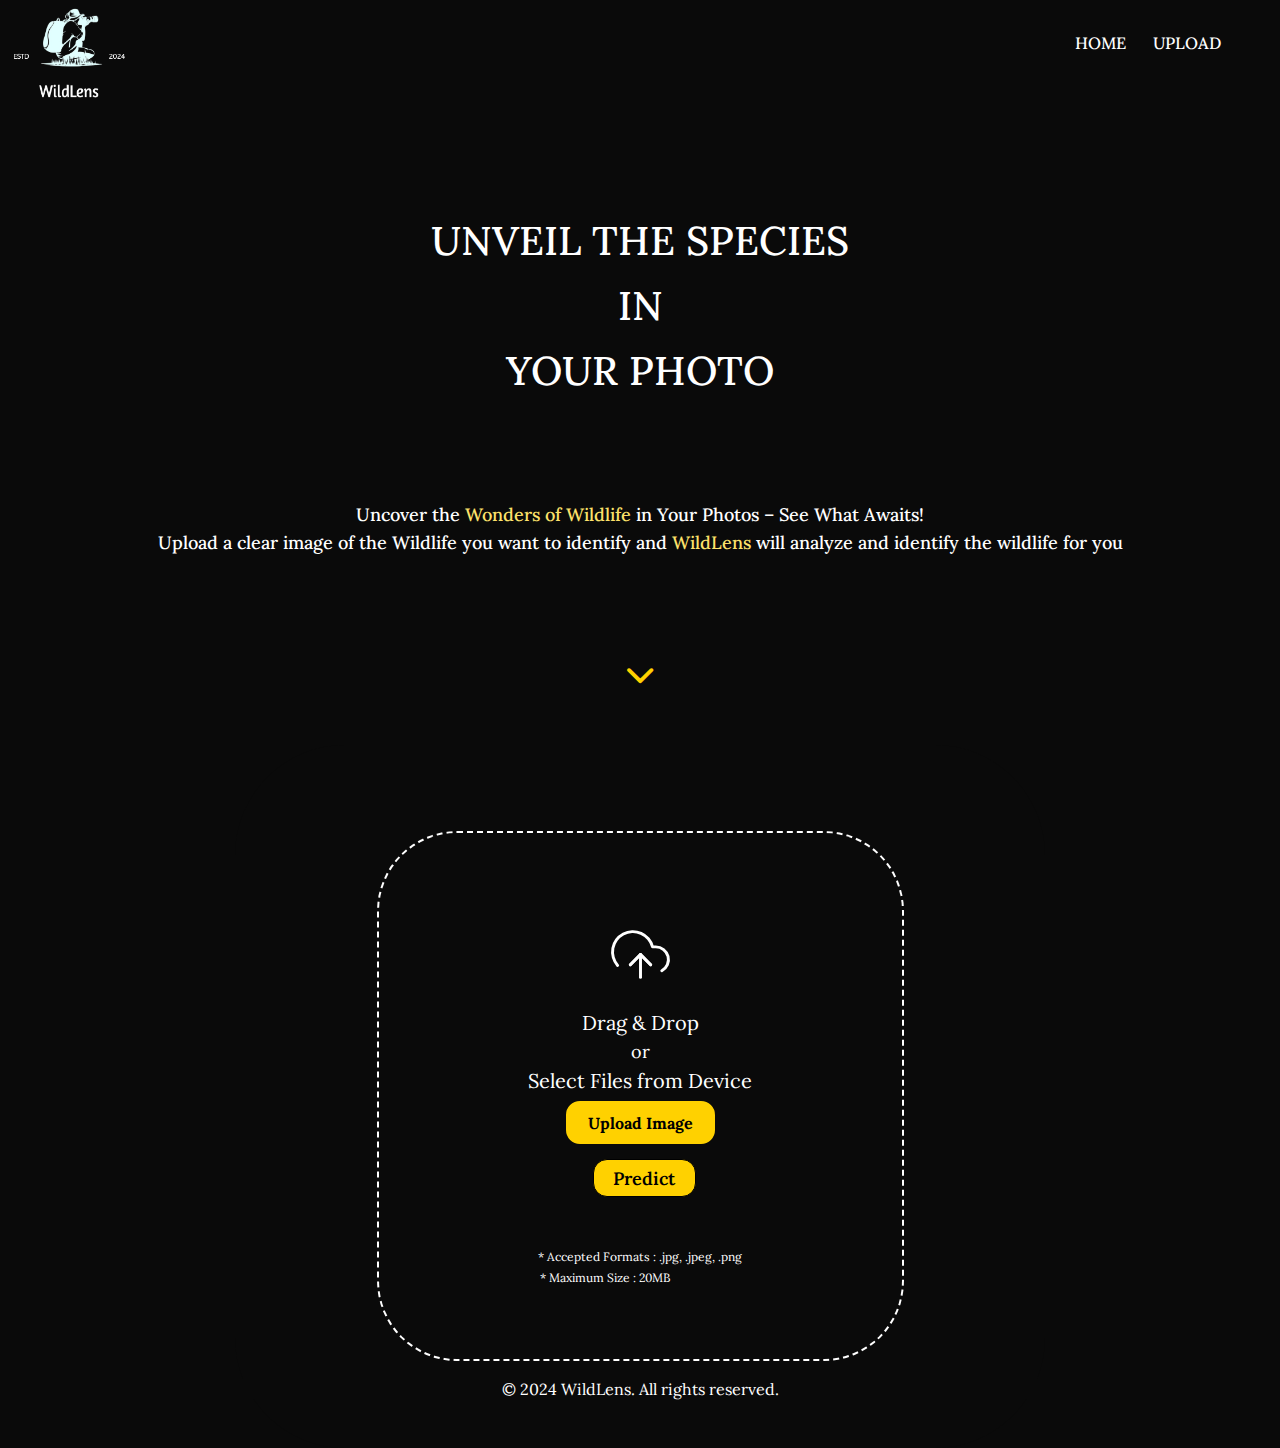
<file: Frontend/upload.html>
<!DOCTYPE html>
<html lang="en">

<head>
    <meta charset="UTF-8">
    <meta name="viewport" content="width=device-width, initial-scale=1.0">
    <title>WildLens</title>
    <link rel="stylesheet" href="style.css">
    <link rel="stylesheet" href="https://cdnjs.cloudflare.com/ajax/libs/font-awesome/6.0.0-beta3/css/all.min.css">
</head>

<body>

    <!-- <div class="xyz"> -->

    <!---------------------- Navbar -------------------------->

    <div class="navbar">
        <div class="navbar-left">
            <div class="logo">
                <img src="/Frontend/logo.png" alt="" srcset="">
            </div>
        </div>

        <div class="navbar-right">
            <a href="index.html">HOME</a>
            <a href="upload.html">UPLOAD</a>
        </div>
    </div>


    <!------------------- Heading --------------------->


    <div class="heading_upload">
        <div class="text">
            <p class="first">UNVEIL THE SPECIES</p>
            <p class="second">IN</p>
            <p class="third">YOUR PHOTO</p>
        </div>
    </div>

    <!------------------- Sub Heading ----------------->

    <div class="sub_heading">
        <div class="text">
            <p>Uncover the <span style="color: #fde26b;">Wonders of Wildlife</span>&nbsp;in Your Photos – See What
                Awaits!</p>
        </div>

        <div class="text_2">
            <p>Upload a clear image of the Wildlife you want to identify and <span
                    style="color: #fde26b;">WildLens</span> will analyze and identify the wildlife for you</p>
        </div>
    </div>

    <!------------------ Down Arrow ------------------->



    <div class="down-arrow_upload_page">
        <i class="fa-solid fa-chevron-down"></i>
    </div>


    <!------------ Upload Area ----------------->

    <div class="upload_area">

        <div class="inside">

            <div class="dashed">

                <div class="drag_drop">

                    <div class="upload_icon">
                        <img src="/Frontend/upload-icon.svg" alt="" srcset="">
                    </div>

                    <div class="title">
                        <p>Drag & Drop</p>
                    </div>

                    <div class="or">
                        <p>or</p>
                    </div>

                    <div class="upload_text">
                        <p>Select Files from Device</p>
                    </div>
                    <div class="fun">
                        <form method="POST" enctype="multipart/form-data" action="{{ url_for('upload') }}">
                            <div class="upload-btn">
                                <input type="file" id="file-upload" name="file"
                                    accept="image/png, image/jpg, image/jpeg, video/mp4, video/avi, video/mov" " required style="
                                    display: none;" />
                                <label for="file-upload" class="custom-file-upload">
                                    <p id="upload_status">Upload Image</p>
                                </label>
                            </div>
                            <button type="submit" class="submit-btn">Predict</button>
                        </form>
                    </div>

                    <div class="accepted-format">
                        <p>* Accepted Formats : .jpg, .jpeg, .png</p>
                    </div>

                    <div class="max-size">
                        <p>* Maximum Size : 20MB </p>
                    </div>

                </div>
            </div>

        </div>

        <!-- </div> -->
    </div>

    <!------------------- Copyright -------------------->

    <div class="copyright_upload">
        <div class="inner-copyright">
            <p>&copy; 2024 WildLens. All rights reserved.</p>
        </div>
    </div>


    <script src="script.js"></script>

</body>

</html>
</file>
<file: Frontend/style.css>
@import url('https://fonts.googleapis.com/css2?family=Inconsolata:wght@200..900&family=Inter:ital,opsz,wght@0,14..32,100..900;1,14..32,100..900&family=Lora:ital,wght@0,400..700;1,400..700&display=swap');

* {
    padding: 0;
    margin: 0;
    background-color: #0a0a0a;
    font-family: "Lora";
}



body {
    overflow-x: hidden;
}


@media (max-width: 412px) {

    .xyz {
        height: 2000px;
        width: 412px;
        display: flex;
        align-items: center;
        justify-content: center;
        overflow-y: hidden;
    }

    body {
        height: fit-content;
    }
}

/* ------------- Navbar --------------- */

.navbar {
    width: 100vw;
    height: 100px;
    position: fixed;
    display: flex;
    justify-content: space-between;
    align-items: center;
    z-index: 200;
}

@media (max-width: 412px) {

    .navbar {
        width: 412px;
        height: 100px;
        position: fixed;
        display: flex;
        justify-content: space-between;
        align-items: center;
        z-index: 200;
        overflow: hidden;
    }
}

/* ------------ Navbar Left ----------------- */

.navbar-right {
    display: flex;
    justify-content: space-between;
    width: 155px;
    position: relative;
    right: 50px;
    top: -7px;
}


.navbar-left .logo img {
    height: 95px;
    width: 117px;
    position: absolute;
    top: 6px;
    left: 11px;
    background-color: transparent;
}

@media (max-width: 412px) {
    .navbar-left .logo img {
        height: 63px;
        width: 73px;
        position: absolute;
        top: 10px;
        left: 11px;
        background-color: transparent;
    }
}

/* ---------- Navbar Right ----------------- */



.navbar-right a {
    cursor: pointer;
    text-decoration: none;
    color: white;
    font-size: 16.5px;
    transition: color 0.4s;
    font-weight: 500;
    width: 100px;
}

.navbar-right a:hover {
    color: #fce479;
}

@media (max-width: 412px) {
    .navbar-right {
        display: flex;
        justify-content: space-between;
        width: 90px;
        position: relative;
        right: 21px;
        top: -10px;
    }

    .navbar-right a {
        cursor: pointer;
        text-decoration: none;
        color: white;
        font-size: 10px;
        transition: color 0.4s;
        font-weight: 500;
    }

    .navbar-right a:hover {
        color: #fce479 !important;
    }
}

/* ------------ Intro ---------------- */

.intro {
    height: 630px;
    width: 100vw;
    position: relative;
    top: 127px;
    display: flex;
    align-items: center;
    justify-content: space-around;
}

@media (max-width:412px) {
    .intro {
        height: 630px;
        width: 412px;
        position: relative;
        top: 50px;
        overflow: hidden;
        display: flex;
        align-items: center;
        justify-content: space-around;
    }
}

.main h1 {
    color: white;
    display: flex;
    justify-content: center;
    font-size: 72px;
}

.main .middle {
    font-size: 69px;
    color: #ffd100;
}

@media (max-width: 412px) {
    .main .top {
        color: white;
        display: flex;
        justify-content: center;
        font-size: 42px;
    }

    .main .middle {
        font-size: 42px;
        color: #ffd100;
        position: relative;
        left: 64px;
        display: flex;
        flex-direction: column;
        width: 412px;
    }

    .main .middle .nature {
        position: relative;
        left: 35px;
    }

    .main .middle .wonders {
        position: relative;
        left: 30px;
    }

    .main .bottom {
        font-size: 42px;
        flex-direction: column;
        display: flex;
    }

    .main .bottom .with_a_single {
        position: relative;
        left: 35px;
    }

    .main .bottom .snap {
        position: relative;
        left: 148px;
    }
}

/* ------------------ Sub Intro ------------------- */

.sub-intro {
    height: 70px;
    width: 100vw;
    position: relative;
    color: white;
    font-size: 23px;
    top: 17px;
    display: flex;
    align-items: center;
    justify-content: center;
}

.sub-intro .text {
    display: block;
    text-align: center;
}

.sub-intro .upper {
    padding: 3px;
}

@media (max-width: 412px) {
    .sub-intro {
        height: 70px;
        width: 412px;
        position: relative;
        color: white;
        font-size: 14px;
        top: -93px;
        display: flex;
        align-items: center;
        justify-content: center;
        overflow: hidden;
    }
}

/* ----------------- Information ----------------- */

.info {
    position: relative;
    width: 100vw;
    height: 1000px;
    display: flex;
    top: 60px;
    padding-top: 300px;
    padding-left: 100px;
    justify-content: center;
}

@media (max-width: 412px) {
    .info {
        background: transparent;
        position: relative;
        width: 412px;
        height: 1937px;
        display: flex;
        top: -210px;
        padding-top: 300px;
        padding-left: 100px;
        justify-content: center;
        flex-direction: column;
        overflow: hidden;
        box-sizing: border-box;
    }
}

.info .White-Tailed_Deer {
    height: 830px;
    width: 608px;
    border-radius: 3px;
}

@media (max-width: 412px) {
    .info .White-Tailed_Deer {
        height: 519px;
        width: 303px;
        border-radius: 3px;
        position: relative;
        right: 41px;
        bottom: 421px;
    }
}

.info .Great-Horned_Owl {
    height: 300px;
    width: 300px;
    z-index: 2;
    position: relative;
    top: 625px;
    left: -150px;
    border-radius: 3px;
}

@media (max-width: 412px) {
    .info .Great-Horned_Owl {
        height: 180px;
        width: 160px;
        z-index: 2;
        position: relative;
        top: -558px;
        left: 134px;
        border-radius: 3px;
    }
}

.heading {
    height: 130px;
    width: 555px;
    color: white;
    font-size: 46px;
    padding-right: 50px;
    position: relative;
    right: 180px;
}

@media (max-width: 412px) {
    .heading {
        height: 130px;
        width: 412px;
        color: white;
        font-size: 26px;
        padding-right: 50px;
        position: relative;
        right: 180px;
    }
}

.heading .first {
    font-weight: 600;
}

@media (max-width: 412px) {
    .heading .first {
        font-weight: 600;
        position: relative;
        right: -96px;
        top: -537px;
        background: transparent;
    }
}

.heading .second {
    padding-top: 10px;
    font-weight: 600;
}

@media (max-width: 412px) {
    .heading .second {
        padding-top: 10px;
        font-weight: 600;
        position: relative;
        right: -96px;
        top: -537px;
        background: transparent;
    }
}

.heading .first_para {
    height: 170px;
    width: 610px;
    font-size: 18px;
    line-height: 28px;
    position: relative;
    top: 50px;
}

@media (max-width: 412px) {
    .heading .first_para {
        height: 170px;
        width: 365px;
        font-size: 18px;
        line-height: 28px;
        position: relative;
        top: -500px;
        text-align: justify;
        left: 106px;
    }
}

.heading .second_para {
    height: 170px;
    width: 610px;
    font-size: 18px;
    line-height: 28px;
    position: relative;
    top: 80px;
}

@media (max-width:412px) {
    .heading .second_para {
        height: 170px;
        width: 378px;
        font-size: 18px;
        line-height: 28px;
        position: relative;
        top: -363px;
        text-align: justify;
        left: 101px;
    }
}

.div_third_para {
    position: relative;
    top: 160px;
    left: 70px;
    height: 200px;
    width: 610px;
    display: flex;
    padding-right: 20px;
    box-sizing: border-box;
}

@media (max-width:412px) {
    .div_third_para {
        display: flex;
        padding-right: 20px;
        box-sizing: border-box;
        height: 170px;
        width: 384px;
        font-size: 18px;
        line-height: 28px;
        position: relative;
        top: -251px;
        text-align: justify;
        left: 106px;
    }
}

.heading .third_para {
    height: 140px;
    width: 590px;
    font-size: 18px;
    line-height: 28px;
}

.div_fourth_para {
    position: relative;
    top: 94px;
    left: 70px;
    height: 170px;
    width: 610px;
    padding-right: 20px;
    box-sizing: border-box;
}

.heading .fourth_para {
    height: 170px;
    width: 590px;
    font-size: 18px;
    line-height: 28px;
}

@media (max-width:412px) {
    .heading .fourth_para {
        display: flex;
        padding-right: 20px;
        box-sizing: border-box;
        height: 170px;
        width: 398px;
        font-size: 18px;
        line-height: 28px;
        position: relative;
        top: -346px;
        text-align: justify;
        left: 29px;
    }
}

/* ----------------- Grid -------------------- */

.outer_div {
    display: flex;
    justify-content: center;
    width: 100vw;
    height: 1750px;
}

@media (max-width: 412px) {
    .outer_div {
        display: flex;
        justify-content: center;
        width: 412px;
        height: 1967px;
        position: relative;
        bottom: 518px;
        background: transparent;
        overflow: hidden;
    }
}


.grid {
    position: relative;
    top: 350px;
    left: 100px;
    height: 1750px;
    display: grid;
    grid-template-rows: 650px 650px;
    grid-template-columns: repeat(2, 900px);
    grid-template-areas:
        "upper_left     upper right "
        "lower_left     upper_right "
    ;
}

@media only screen and (max-width: 412px) {
    .grid {
        height: 1618px;
        display: grid;
        grid-template-rows: 372px 515px 386px 345px;
        grid-template-columns: 1fr;
        grid-template-areas:
            "upper_left"
            "upper_right"
            "lower_left"
            "lower_right";

    }
}


/* --------------- Upper Left Grid ---------------- */


.upper_left {
    display: grid;
    grid-template-rows: 1fr;
    grid-template-columns: 1fr;
    overflow: hidden;
}


.upper_left .text {
    width: 900px;
    display: flex;
    justify-content: center;
    align-items: center;
    color: white;
    position: relative;
    top: -510px;
    background: transparent;
    text-shadow: 1px 5px 12px black;
}

.upper_left .text .p_caption {
    background: transparent;
    font-weight: 500;
    font-size: 56px;
}

.upper_left .info_text {
    display: flex;
    justify-content: center;
    align-items: center;
    color: white;
    position: relative;
    bottom: 410px;
    background-color: transparent;
    text-align: center;
    text-shadow: 0px 4px 5px black;
    width: 900px;
}

.upper_left .p_info {
    background-color: transparent;
    font-weight: 500;
    font-size: 20px;
    width: 600px;
}

.upper_left img {
    height: 650px;
    width: 1000px;
    position: relative;
    left: -100px;
    opacity: 0.7;
}

@media only screen and (max-width: 412px) {
    .upper_left {
        display: grid;
        grid-template-rows: 1fr;
        grid-template-columns: 1fr;
    }

    .upper_left .text {
        width: 322px;
        display: flex;
        justify-content: center;
        align-items: center;
        color: white;
        position: relative;
        top: -231px;
        background: transparent;
        text-shadow: 1px 5px 12px black;
        left: 41px;
    }

    .upper_left .text .p_caption {
        background: transparent;
        font-weight: 500;
        font-size: 29px;
    }

    .upper_left .info_text {
        display: flex;
        justify-content: center;
        align-items: center;
        color: white;
        position: relative;
        bottom: 205px;
        background-color: transparent;
        text-align: center;
        text-shadow: 0px 4px 5px black;
        width: 300px;
        left: 52px;
    }

    .upper_left .p_info {
        background-color: transparent;
        font-weight: 500;
        font-size: 17px;
        width: 600px;
    }

    .upper_left img {
        height: 372px;
        width: 531px;
        position: relative;
        left: -100px;
        opacity: 0.7;
    }

}

/* ------------ Upper Right Grid ------------- */

.upper_right {
    display: grid;
    width: 650px;
    grid-template-columns: 1fr;
    grid-template-rows: repeat(2, 325px);
    grid-template-areas:
        "top   "
        "bottom";
    height: 650px;
}

@media only screen and (max-width: 412px) {
    .upper_right {
        display: grid;
        grid-template-rows: 250px 1fr;
        grid-template-columns: 1fr;
    }
}

/* ------------ Upper Right Grid -> Top ------------- */

.upper_right .top {
    display: grid;
    grid-template-rows: repeat(1, 325px);
    grid-template-columns: repeat(2, 325px);
    grid-template-areas: "top_left""top_right";
}




.upper_right .top_left {
    height: 325px;
    width: 325px;
}

@media only screen and (width:412px) {
    .upper_right .top_left {}
}

.upper_right .top_left img {
    height: 325px;
    width: 325px;
}


.upper_right .top .text_heading {
    color: white;
    text-align: center;
    font-size: 18px;
    font-weight: 600;
}

.upper_right .top .text_info {
    color: white;
    box-sizing: border-box;
    padding: 40px;
    width: 300px;
    font-size: 17px;
    position: relative;
    top: 20px;
    left: 13px;
    background-color: transparent;
    font-weight: 400;
}

@media only screen and (width:412px) {
    .upper_right .top {
        display: grid;
        grid-template-rows: 1fr;
        grid-template-columns: 250px 1fr;
        grid-template-areas: "top_left""top_right";
    }

    .upper_right .top_left {
        height: 325px;
        width: 325px;
    }

    .upper_right .top_left img {
        height: 250px;
        width: 250px;
    }


    .upper_right .top .text_heading {
        color: white;
        text-align: center;
        font-size: 18px;
        position: relative;
        top: 24px;
        font-weight: 600;
        width: 128px;
        background-color: transparent;
        right: -12px;
        background: transparent;
    }

    .upper_right .top .text_info {
        color: white;
        box-sizing: border-box;
        padding: 40px;
        width: 239px;
        font-size: 13px;
        position: relative;
        top: 20px;
        left: -28px;
        background-color: transparent;
        font-weight: 400;
    }
}

/* ------------ Upper Right Grid -> Bottom ------------- */

.upper_right .bottom {
    display: grid;
    grid-template-rows: repeat(1, 325px);
    grid-template-columns: repeat(2, 325px);
    grid-template-areas:
        "bottom_left "
        "bottom_right";
}



.bottom_left {
    height: 325px;
    width: 325px;
    color: white;
}

.bottom_left .text_heading {
    color: white;
    text-align: center;
    font-size: 28px;
    position: relative;
    top: 40px;
    font-weight: 600;
    width: 325px;
}


.bottom_left .text_info {
    color: white;
    box-sizing: border-box;
    padding: 40px;
    width: 300px;
    font-size: 17px;
    position: relative;
    top: 35px;
    left: 13px;
    background-color: transparent;
    font-weight: 400;
}


@media only screen and (max-width:412px) {
    .upper_right .bottom {
        display: grid;
        grid-template-columns: 250px 400px;
        grid-template-rows: 256px;
        grid-template-areas:
            "bottom_left ""bottom_right";
    }

    .bottom_left {
        height: 325px;
        width: 325px;
        color: white;
    }

    .bottom_left .text_heading {
        color: white;
        text-align: center;
        font-size: 18px;
        position: relative;
        top: 55px;
        font-weight: 600;
        width: 146px;
        left: 42px;
    }



    .bottom_left .text_info {
        color: white;
        box-sizing: border-box;
        padding: 40px;
        width: 246px;
        font-size: 13px;
        position: relative;
        top: 35px;
        left: 4px;
        background-color: transparent;
        font-weight: 400;
    }
}

.upper_right .bottom_right {
    overflow: hidden;
}


.upper_right .bottom_right img {
    height: 256px;
    width: 393px;
    object-fit: cover/contain;
    position: relative;
    right: 33px;
}

/* --------------- Lower Left Grid ------------------ */

.lower_left {
    display: grid;
    grid-template-rows: repeat(2, 325px);
    grid-template-columns: 1fr;
    grid-template-areas: "top"
        "bottom";
}

@media only screen and (max-width: 412px) {
    .lower_left {
        display: grid;
        grid-template-columns: 1fr;
        grid-template-rows: 205px 205px;
        grid-template-areas:
            "top   "
            "bottom";
    }
}

/* ----------------- Lower Left Grid -> Top --------------- */

.lower_left .top .text_heading {
    color: white;
    text-align: center;
    font-size: 28px;
    position: relative;
    top: 76px;
    font-weight: 600;
    width: 325px;
    left: 10px;
}

.lower_left .top .text_info {
    color: white;
    box-sizing: border-box;
    padding: 60px;
    font-size: 17px;
    position: relative;
    top: 62px;
    left: 13px;
    background-color: transparent;
    font-weight: 400;
}

@media only screen and (max-width:412px) {
    .lower_left .top .text_heading {
        color: white;
        text-align: center;
        font-size: 22px;
        position: relative;
        top: 25px;
        font-weight: 600;
        width: 168px;
        left: 38px;
    }

    .lower_left .top .text_info {
        color: white;
        padding: 60px;
        box-sizing: border-box;
        font-size: 13px;
        position: relative;
        top: -12px;
        left: -16px;
        background-color: transparent;
        font-weight: 400;
        width: 454px;
    }
}

/* ----------------- Lower Left Grid -> Bottom --------------- */

.lower_left .bottom {
    overflow: hidden;
}

.lower_left .bottom img {
    height: 450px;
    width: 900px;
    object-fit: cover;
    position: relative;
    bottom: 122px;
}

@media only screen and (max-width:412px) {
    .lower_left .bottom img {
        height: 397px;
        width: 683px;
        object-fit: cover;
        position: relative;
        bottom: 122px;
    }
}

/* --------------- Lower Right Grid ----------------- */

.lower_right {
    display: grid;
    grid-template-rows: 1fr;
    grid-template-columns: 1fr;
    overflow: hidden;
    background-color: #000000;
}



.lower_right img {
    height: 650px;
    width: 900px;
    position: relative;
    left: -96px;
    top: 90px;
}


.lower_right p {
    background-color: transparent;
}

.lower_right .text_heading {
    color: white;
    text-align: center;
    font-size: 46px;
    position: relative;
    bottom: 471px;
    font-weight: 600;
    width: 325px;
    left: 117px;
    background: transparent;
    text-shadow: 1px 5px 12px black;
}

.lower_right .text-info {
    color: white;
    padding: 60px;
    box-sizing: border-box;
    font-size: 18px;
    position: relative;
    top: -477px;
    left: 58px;
    background-color: transparent;
    font-weight: 400;
    text-shadow: 1px 5px 8px black;
    width: 564px;
}

@media only screen and (max-width: 412px) {
    .lower_right {
        display: grid;
        grid-template-rows: 1fr;
        grid-template-columns: 1fr;
        background-color: #000000;
    }

    .lower_right img {
        height: 373px;
        width: 609px;
        position: relative;
        left: -96px;
        top: 31px;
    }


    .lower_right p {
        background-color: transparent;
    }

    .lower_right .text_heading {
        color: white;
        text-align: center;
        font-size: 26px;
        position: relative;
        bottom: 281px;
        font-weight: 600;
        width: 188px;
        left: 43px;
        background: transparent;
        text-shadow: 1px 5px 12px black;
    }

    .lower_right .text-info {
        color: white;
        box-sizing: border-box;
        padding: 60px;
        font-size: 14px;
        position: relative;
        top: -313px;
        left: -12px;
        background-color: transparent;
        font-weight: 400;
        text-shadow: 1px 5px 8px black;
        width: 456px;
        box-sizing: border-box;
    }
}

/* ------------ Down Arrow ----------------- */

.down-arrow {
    display: flex;
    justify-content: center;
    align-items: center;
    background: transparent;
    position: relative;
    top: 271px;
    height: 50px;
    animation: vertical 1.5s linear infinite
}

@keyframes vertical {
    0% {
        transform: translateY(0);
    }

    50% {
        transform: translateY(-25%);
    }

    100% {
        transform: translateY(0%);
    }
}

.fa-solid {
    color: #ffd100;
    font-size: 30px;
}

@media only screen and (max-width:412px) {
    .down-arrow {
        display: flex;
        justify-content: center;
        align-items: center;
        background: transparent;
        position: relative;
        top: -525px;
        height: 50px;
        animation: vertical 1.5s linear infinite;
        overflow: hidden;
    }

    @keyframes vertical {
        0% {
            transform: translateY(0);
        }

        50% {
            transform: translateY(-25%);
        }

        100% {
            transform: translateY(0%);
        }
    }

    .fa-solid {
        color: #ffd100;
        font-size: 30px;
    }
}

/* -------------- Scroll ------------------- */

.outer {
    display: flex;
    justify-content: center;
    align-items: center;
}

.text-scroll {
    position: relative;
    top: 234px;
    height: 60px;
    width: 800px;
    color: white;
    display: flex;
    align-items: center;
    justify-content: center;
    font-size: 30px;
}

@media only screen and (max-width:412px) {
    .outer {
        display: flex;
        justify-content: center;
        align-items: center;
    }

    .text-scroll {
        position: relative;
        top: -540px;
        height: 102px;
        width: 272px;
        color: white;
        display: flex;
        align-items: center;
        justify-content: center;
        font-size: 20px;
    }
}


.scroll-container {
    width: 100vw;
    height: 450px;
    overflow: hidden;
    position: relative;
    top: 300px;
    display: flex;
    box-sizing: border-box;
}

.scroll-content {
    display: flex;
    width: 350%;
    animation: scroll 22s linear infinite;
}

.scroll-container:hover .scroll-content {
    animation-play-state: paused !important;
    cursor: pointer;
}

@keyframes scroll {
    0% {
        transform: translateX(0);
    }

    100% {
        transform: translateX(-100%);
    }
}

.scroll-content .one {
    height: 409px;
    width: 546px;
}

.scroll-content .two {
    height: 409px;
    width: 462px;
}

.scroll-content .three {
    height: 409px;
    width: 498px;
}

.scroll-content .four {
    height: 409px;
    width: 447px;
}

.scroll-content .five {
    height: 409px;
    width: 475px;
}

.scroll-content .six {
    height: 409px;
    width: 535px;
}

.scroll-content .seven {
    height: 409px;
    width: 408px;
}

.scroll-content .eight {
    height: 409px;
    width: 493px;
}

.scroll-content .nine {
    height: 409px;
    width: 457px;
}

.scroll-content .eleven {
    height: 409px;
    width: 560px;
}

.scroll-content .ten {
    height: 409px;
    width: 587px;
}

.scroll-content img {
    height: 400px;
    width: 350px;
    padding: 20px;
    border-radius: 25px;
}



.colored-line {
    height: 1px;
    background-color: #ffd100;
    position: relative;
    top: 57px;
    opacity: 0.8;
}

@media only screen and (max-width:412px) {
    .outer {
        display: flex;
        justify-content: center;
        align-items: center;
    }

    .text-scroll {
        position: relative;
        top: -540px;
        height: 102px;
        width: 272px;
        color: white;
        display: flex;
        align-items: center;
        justify-content: center;
        font-size: 20px;
    }


    .scroll-container {
        width: 100vw;
        height: 450px;
        overflow: hidden;
        position: relative;
        top: -518px;
        display: flex;
        box-sizing: border-box;
    }

    .scroll-content {
        display: flex;
        width: 350%;
        animation: scroll 22s linear infinite;
    }

    .scroll-container:hover .scroll-content {
        animation-play-state: paused !important;
        cursor: pointer;
    }

    @keyframes scroll {
        0% {
            transform: translateX(0);
        }

        100% {
            transform: translateX(-100%);
        }
    }

    .scroll-content .one {
        height: 409px;
        width: 546px;
    }

    .scroll-content .two {
        height: 409px;
        width: 462px;
    }

    .scroll-content .three {
        height: 409px;
        width: 498px;
    }

    .scroll-content .four {
        height: 409px;
        width: 447px;
    }

    .scroll-content .five {
        height: 409px;
        width: 475px;
    }

    .scroll-content .six {
        height: 409px;
        width: 535px;
    }

    .scroll-content .seven {
        height: 409px;
        width: 408px;
    }

    .scroll-content .eight {
        height: 409px;
        width: 493px;
    }

    .scroll-content .nine {
        height: 409px;
        width: 457px;
    }

    .scroll-content .eleven {
        height: 409px;
        width: 560px;
    }

    .scroll-content .ten {
        height: 409px;
        width: 587px;
    }

    .scroll-content img {
        height: 400px;
        width: 350px;
        padding: 20px;
        border-radius: 25px;
    }



    .colored-line {
        height: 1px;
        background-color: #ffd100;
        position: relative;
        top: 57px;
        opacity: 0.8;
    }

}

/* ------------ Copyright --------------- */

.copyright {
    height: 20px;
    width: 100vw;
    display: flex;
    align-items: center;
    justify-content: center;
    position: relative;
    bottom: -303px;
    background-color: #0a0a0a;
}

.inner-copyright {
    color: white;
}

@media only screen and (max-width:412px) {

    .copyright {
        height: 20px;
        width: 412px;
        display: flex;
        align-items: center;
        justify-content: center;
        position: relative;
        bottom: 532px;
        background-color: #0a0a0a;
    }

    .inner-copyright {
        color: white;
    }
}


/* ------------- Heading ----------------- */

.heading_upload {
    display: flex;
    justify-content: center;
    align-items: center;
    height: 250px;
    width: 100vw;
    position: relative;
    top: 180px;
    overflow: hidden;
}

.heading_upload p {
    color: white;
    font-size: 40px;
    display: flex;
    justify-content: center;
    align-items: center;
    line-height: 65px;
    font-weight: 500;

}

@media only screen and (max-width:412px) {
    .heading_upload {
        display: flex;
        justify-content: center;
        align-items: center;
        height: 250px;
        width: 100vw;
        position: relative;
        top: 180px;
        overflow: hidden;
    }

    .heading_upload p {
        color: white;
        font-size: 25px;
        display: flex;
        justify-content: center;
        align-items: center;
        line-height: 40px;
        font-weight: 500;
        width: 267px;

    }
}

/* ------------ Sub - Heading --------------- */

.sub_heading .text,
.text_2 {
    display: flex;
    justify-content: center;
    align-items: center;
    height: 40px;
    width: 100vw;
    position: relative;
    top: 244px;
    background-color: transparent;
}


.sub_heading p {
    color: white;
    font-size: 18px;
    font-weight: 500;
    background-color: transparent;
}

.sub_heading .text_2 {
    position: relative;
    top: 232px;
}

@media only screen and (max-width:412px) {

    .sub_heading .text,
    .text_2 {
        display: flex;
        justify-content: center;
        align-items: center;
        height: 40px;
        width: 358px;
        position: relative;
        top: 191px;
        background-color: transparent;
        left: 31px;
    }
}

/* ------------- Down Arrow -> Upload Section --------------- */

.down-arrow_upload_page {
    display: flex;
    justify-content: center;
    align-items: center;
    background: transparent;
    position: relative;
    top: 319px;
    height: 50px;
    animation: vertical 1.5s linear infinite
}

@keyframes vertical {
    0% {
        transform: translateY(0);
    }

    50% {
        transform: translateY(-25%);
    }

    100% {
        transform: translateY(0%);
    }
}

.fa-solid {
    color: #ffd100;
    font-size: 30px;
}


/* --------------- Upload Area ---------------- */

.upload_area {
    height: 620px;
    width: 100vw;
    background-color: white;
    display: flex;
    align-items: center;
    justify-content: center;
    position: relative;
    top: 400px;
    background-color: #0a0a0a;
}

.upload_area .inside {

    height: 613px;
    width: 720px;
    border-radius: 110px;
    padding: 45px;
    display: flex;
    align-items: center;
    justify-content: center;
    background-color: #0a0a0a;
    position: relative;
    bottom: -6px;
}

.upload_area .dashed {
    border: 2px dashed white;
    border-radius: 80px;
    height: 526px;
    width: 523px;
    display: flex;
    justify-content: center;
}

.upload_area .drag_drop {
    height: 350px;
    width: 322px;
    display: flex;
    justify-content: center;
    position: relative;
    top: 103px;
}

.upload_area .drag_drop {
    display: flex;
    align-items: center;
    flex-direction: column;
}

.upload_area .upload_icon {
    height: 72px;
    position: relative;
    top: -74px;

}



.upload_area .drag_drop img {
    height: 61px;
    width: 67px;
    cursor: pointer;
}

.upload_area .drag_drop .title {
    color: white;
    font-size: 20px;
    position: relative;
    top: -60px;
}

.upload_area .or {
    color: white;
    font-size: 18px;
    position: relative;
    bottom: 55px;
}

.upload_area .upload_text {

    color: white;
    font-size: 20px;
    position: relative;
    bottom: 50px;
}

@media only screen and (max-width:412px) {

    .upload_area {
        height: 620px;
        width: 400px;
        background-color: white;
        display: flex;
        align-items: center;
        justify-content: center;
        position: relative;
        top: 400px;
        background-color: #0a0a0a;
        overflow-x: hidden;
    }

    .upload_area .inside {

        height: 362px;
        width: 720px;
        border-radius: 110px;
        padding: 45px;
        display: flex;
        align-items: center;
        justify-content: center;
        background-color: #0a0a0a;
        position: relative;
        bottom: -6px;
    }

    .upload_area .dashed {
        display: flex;
        justify-content: center;
        align-items: center;
        height: 480px;
        width: 358px;
        position: relative;
        top: -66px;
        background-color: transparent;
        left: 11px;
    }

    .upload_area .drag_drop img {
        height: 47px;
        width: 67px;
        cursor: pointer;
    }

    .upload_area .upload_icon {
        height: 72px;
        position: relative;
        top: -151px;
    }

    .upload_area .drag_drop {
        display: flex;
        align-items: center;
        flex-direction: column;
        height: 209px;
    }

    .upload_area .drag_drop .title {
        color: white;
        font-size: 17px;
        position: relative;
        top: -153px;
    }

    .upload_area .or {
        color: white;
        font-size: 14px;
        position: relative;
        bottom: 155px;
    }

    .upload_area .upload_text {
        color: white;
        font-size: 17px;
        position: relative;
        bottom: 154px;
    }





}



/* ----------- Upload Button -------------- */

.upload-button {
    display: inline-block;
}

.drag_drop .upload-btn p {
    background-color: transparent;
    font-weight: 1000;
    color: black;
}

#file-upload {
    display: none;
}

.custom-file-upload {
    display: inline-block;
    padding: 10px 20px;
    cursor: pointer;
    border: 2px solid #ffd100;
    background-color: #ffd100;
    color: black;
    border-radius: 14px;
    font-size: 18px;
    text-align: center;
    transition: color 0.5s ease;
    height: 27px;
    width: 146px;
}

.accepted-format {
    position: relative;
    top: 54px;
}


.max-size p {
    color: white;
    font-size: 12px;
}

.max-size {
    position: relative;
    top: 60px;
    left: -35px;
}


.accepted-format p {
    color: white;
    font-size: 12px;
}

/* -------- Copyright - Upload Page */

.copyright_upload {
    height: 20px;
    width: 100vw;
    display: flex;
    align-items: center;
    justify-content: center;
    position: relative;
    bottom: -379px;
    background-color: #0a0a0a;
}

/* @media only screen and (max-width:412px) {
    .copyright_upload {
        height: 20px;
        width: 412px;
        display: flex;
        align-items: center;
        justify-content: center;
        position: relative;
        bottom: -379px;
        background-color: #0a0a0a;
    }
} */

/* -------------- Upload Page - Form ------------- */

.fun {
    height: 52px;
    width: 292px;
    display: flex;
    justify-content: center;
    align-items: center;
}

button[type="submit"] {
    border: 1px solid black;
    background-color: #ffd100;
    color: black;
    padding: 6px 12px;
    cursor: pointer;
    font-size: 18px;
    transition: background-color 0.3s;
    position: relative;
    left: 27px;
    top: 15px;
    font-weight: 600;
    height: 38px;
    width: 103px;
    border-radius: 14px;
}


.custom-file-upload {
    display: inline-block;
    padding: 10px 20px;
    cursor: pointer;
    border: 2px solid #ffd100;
    background-color: #ffd100;
    color: black;
    border-radius: 14px;
    font-size: 16px;
    text-align: center;
    transition: color 0.5s ease;
    height: 19px;
    width: 105px;
}

@media only screen and (max-width:412px) {

    .custom-file-upload .upload-btn p {
        background-color: transparent;
        font-weight: 1000;
        color: black;
        position: relative;
        bottom: 2px;
    }

    button[type="submit"] {
        border: 1px solid black;
        background-color: #ffd100;
        color: black;
        padding: 6px 12px;
        box-sizing: border-box;
        cursor: pointer;
        font-size: 16px;
        transition: background-color 0.3s;
        position: relative;
        left: 28px;
        top: 6px;
        font-weight: 600;
        height: 33px;
        width: 96px;
        border-radius: 14px;
    }

    .accepted-format {
        position: relative;
        top: -95px;
    }

    .max-size {
        position: relative;
        top: -92px;
        left: -35px;
    }

}

.fun {
    height: 52px;
    width: 292px;
    display: flex;
    justify-content: center;
    align-items: center;
    position: relative;
    bottom: 27px;
}


/* ------------- Result Page ----------- */

.main-text {
    height: 235px;
    width: 100vw;
    position: relative;
    top: 225px;
    display: flex;
    align-items: center;
    flex-direction: column;
}

.main-text .first {
    height: 100px;
    width: 854px;
    display: flex;
    justify-content: center;
    align-items: center;
}

.main-text .second {
    height: 100px;
    display: flex;
    justify-content: center;
    align-items: center;
    position: relative;
    bottom: 40px;
    background: transparent;
}

.main-text h1 {
    color: white;
    font-size: 44px;
    font-weight: 600;
    text-transform: uppercase;
}

/* ---------- Main View - Result ------------- */

.main_result {
    height: 1000px;
    width: 100vw;
    position: relative;
    top: 202px;
    display: flex;
    align-items: center;
    justify-content: center;
}

/* ---------- Main Grid ---------------- */

.main_result .grid_result {
    display: grid;
    grid-template-areas:
        "left"
        "right";
    grid-template-columns: 500px 700px;
    grid-template-rows: 700px;
}

.grid_result .left {
    display: flex;
    justify-content: center;
    align-items: center;
    height: 100%;
    width: 100%;
    padding: 10px;
    box-sizing: border-box;
}

.grid_result .left img {
    height: 500px;
    width: 500px;
}

.grid_result .right {
    display: flex;
    justify-content: center;
    align-items: center;
    height: 100%;
    width: 100%;
}

.grid_result .right .backend {
    padding: 20px;
    box-sizing: border-box;
    height: 100%;
    width: 100%;
}

.backend {
    color: white;
    font-size: 15px;
    height: 100%;
    width: 100%;
}

.copyright-fun {
    height: 20px;
    width: 100vw;
    display: flex;
    align-items: center;
    justify-content: center;
    position: relative;
    bottom: -303px;
    background-color: #0a0a0a;
}

@media only screen and (max-width:412px) {
    .main-text .first {
        width: 400px;
    }

    .main-text {
        height: 325px;
        width: 100vw;
        position: relative;
        top: 225px;
        display: flex;
        align-items: center;
        flex-direction: column;
    }

    .main-text h1 {
        font-size: 26px;
    }

    .main-text .first {
        width: 304px;
        position: relative;
        top: -50px;
        height: 169px;
    }

    .main-text .second {
        height: 200px;
        display: flex;
        justify-content: center;
        align-items: center;
        position: relative;
        bottom: 141px;
        background: transparent;
        width: 318px;
        font-size: -5px;
        left: 7px;
    }
    .main_result .grid_result {
        display: grid;
        grid-template-areas:
            "left"
            "right";
        grid-template-columns: 150px 262px;
        grid-template-rows: 300px;
    }

    .grid_result .left {
        display: flex;
        justify-content: center;
        align-items: center;
        height: 100%;
        width: 100%;
        padding: 10px;
        box-sizing: border-box;
    }

    .grid_result .left img {
        height: 220px;
        width: 220px;
    }

    .grid_result .right {
        display: flex;
        justify-content: center;
        align-items: center;
        height: 100%;
        width: 100%;
    }

    .grid_result .right .backend {
        padding: 20px;
        box-sizing: border-box;
        height: 100%;
        width: 100%;
    }

    .backend {
        color: white;
        font-size: 15px;
        height: 100%;
        width: 100%;
    }

    .copyright-fun {
        height: 20px;
        width: 100vw;
        display: flex;
        align-items: center;
        justify-content: center;
        position: relative;
        bottom: -303px;
        background-color: #0a0a0a;
        box-sizing: border-box;
        overflow-x: hidden;
        color: white;
    }
}
</file>
